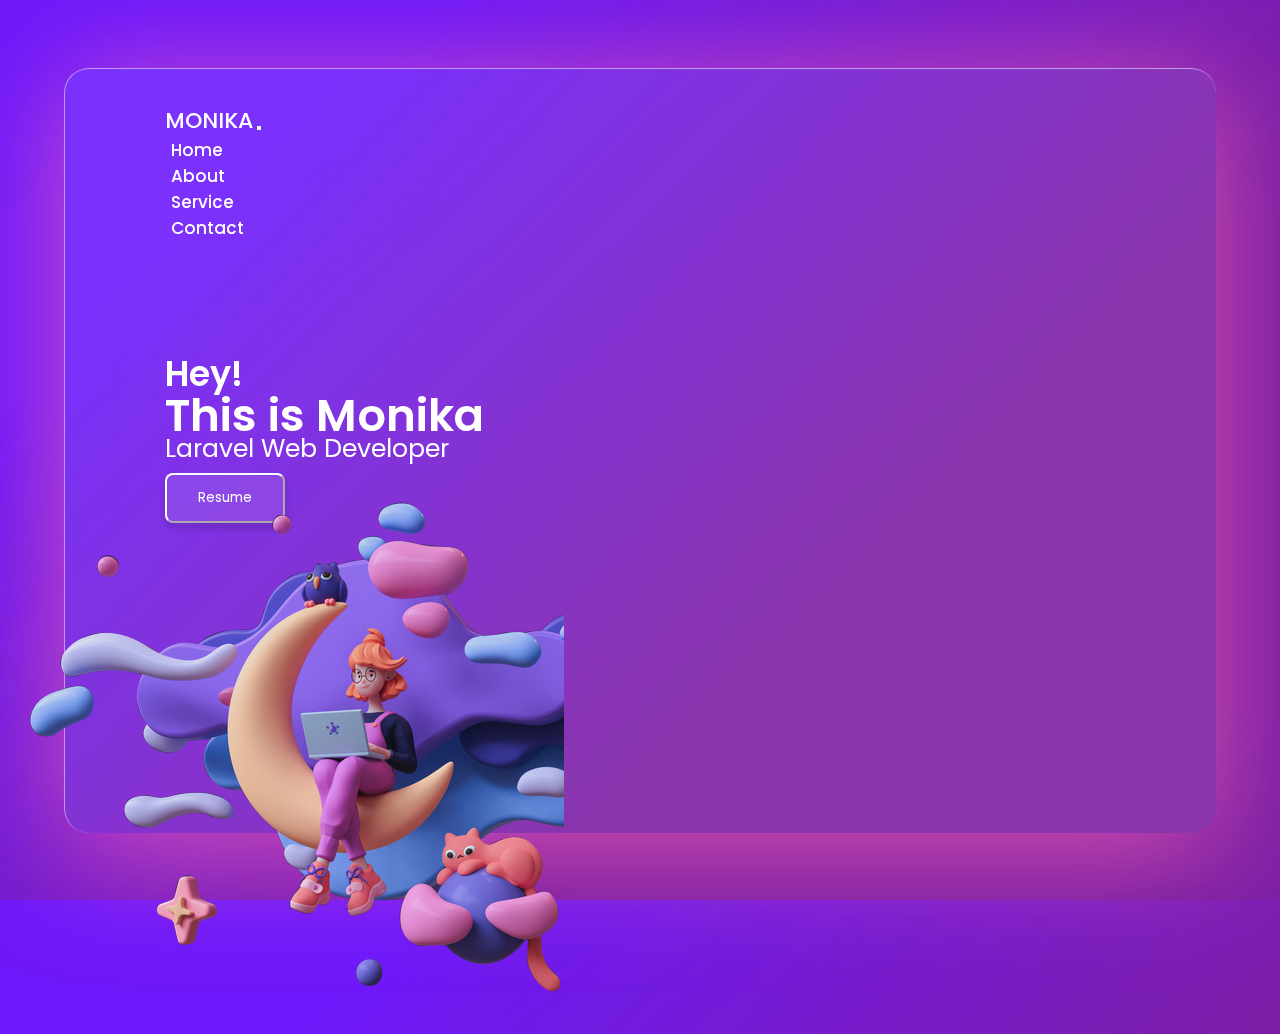
<file: index.html>
<!doctype html>
<html lang="en">
  <head>
    <!-- Required meta tags -->
    <meta charset="utf-8">
    <meta name="viewport" content="width=device-width, initial-scale=1">
    <!-- Bootstrap CSS -->
    <link href="https://cdn.jsdelivr.net/npm/bootstrap@5.0.0-beta3/dist/css/bootstrap.min.css" rel="stylesheet" integrity="sha384-eOJMYsd53ii+scO/bJGFsiCZc+5NDVN2yr8+0RDqr0Ql0h+rP48ckxlpbzKgwra6" crossorigin="anonymous">
    <!-- custom link -->
    <link rel="stylesheet" href="fonts/css/font-awesome.min.css">
    <link rel="stylesheet" type="text/css" href="css/responsive.css">
    <link rel="stylesheet" href="css/style.css">
    <title>My Portfolio</title>
  </head>
  <body>
    <header>
      <nav class="navbar navbar-expand-lg">
        <div class="container-fluid">
          <a class="navbar-brand" href="#">MONIKA</a>
          <button class="navbar-toggler" type="button" data-bs-toggle="collapse" data-bs-target="#navbarNav" aria-controls="navbarNav" aria-expanded="false" aria-label="Toggle navigation">
          <span class="navbar-toggler-icon"></span>
          </button>
          <div class="collapse navbar-collapse" id="navbarNav">
            <div class="mx-auto"></div>
            <ul class="navbar-nav">
              <li class="nav-item">
                <a class="nav-link active" aria-current="page" href="#">Home</a>
              </li>
              <li class="nav-item">
                <a class="nav-link" href="about.html">About</a>
              </li>
              <li class="nav-item">
                <a class="nav-link" href="service.html">Service</a>
              </li>
              <li class="nav-item">
                <a class="nav-link" href="contact.html">Contact</a>
              </li>
            </ul>
          </div>
        </div>
      </nav>
      
      <section>
        <div class="row">
          <div class="col-lg-6">
            <div class="text-content">
              <h2>Hey!</h2>
              <h1>This is Monika</h1>
              <p>Laravel Web Developer</p>
              <button type="button" class="btn">Resume</button>
            </div>
          </div>
          <div class="col-lg-6 text-photo">
            <img src="img/cp.png">
          </div>
        </div>
      </section>
    </header>

    <section>
      <div class="area">
        <ul class="circles">
          <li></li>
          <li></li>
          <li></li>
          <li></li>
          <li></li>
          <li></li>
          <li></li>
          <li></li>
          <li></li>
          <li></li>
        </ul>
      </div>
    </section>
    
    
   
    
    <script src="https://cdn.jsdelivr.net/npm/@popperjs/core@2.9.1/dist/umd/popper.min.js" integrity="sha384-SR1sx49pcuLnqZUnnPwx6FCym0wLsk5JZuNx2bPPENzswTNFaQU1RDvt3wT4gWFG" crossorigin="anonymous"></script>
    <script src="https://cdn.jsdelivr.net/npm/bootstrap@5.0.0-beta3/dist/js/bootstrap.min.js" integrity="sha384-j0CNLUeiqtyaRmlzUHCPZ+Gy5fQu0dQ6eZ/xAww941Ai1SxSY+0EQqNXNE6DZiVc" crossorigin="anonymous"></script>
    
    <script>
    window.console = window.console || function(t) {};
    if (document.location.search.match(/type=embed/gi)) {
    window.parent.postMessage("resize", "*");
    }
    </script>
  </body>
</html>
</file>
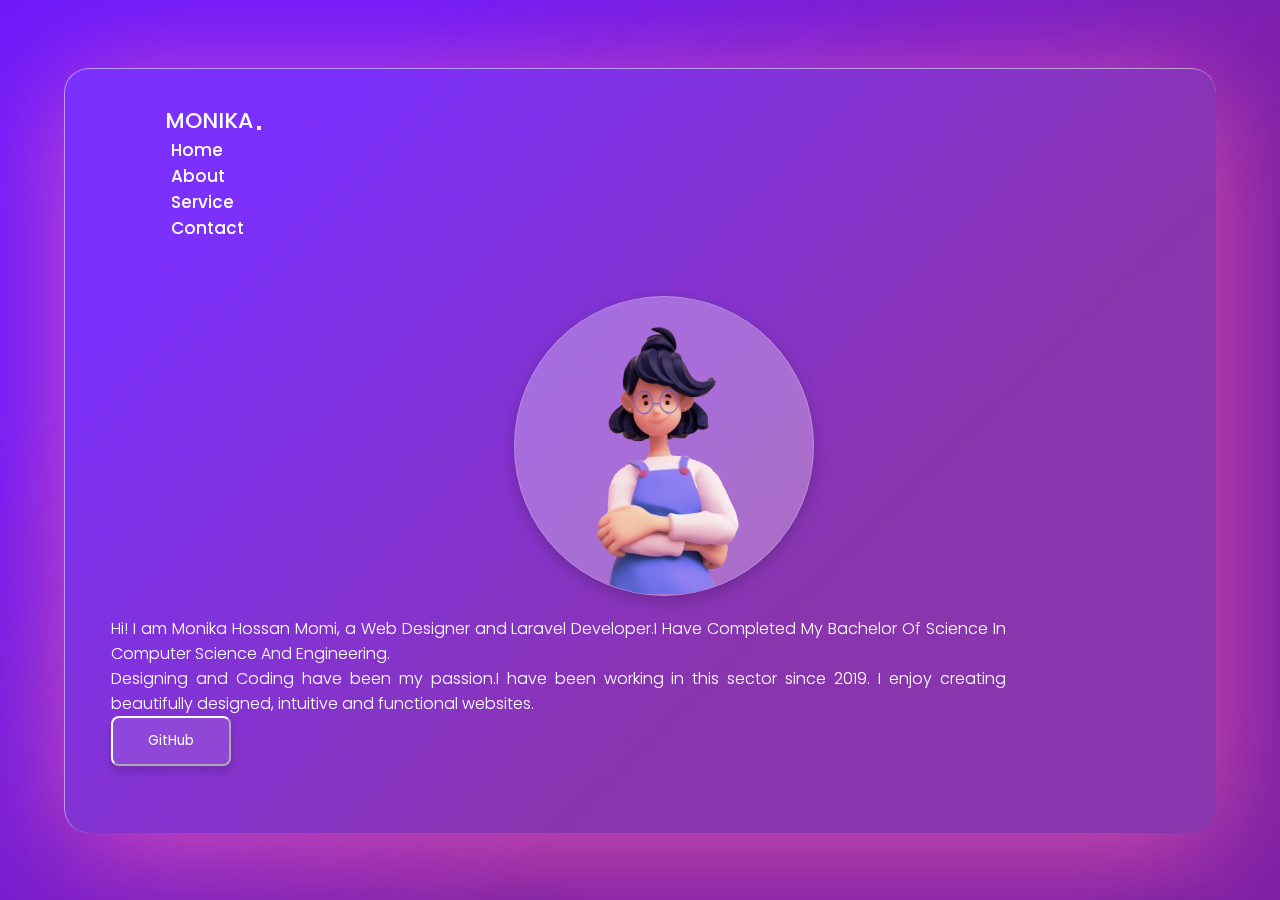
<file: about.html>
<!doctype html>
<html lang="en">
  <head>
    <!-- Required meta tags -->
    <meta charset="utf-8">
    <meta name="viewport" content="width=device-width, initial-scale=1">
    <!-- Bootstrap CSS -->
    <link href="https://cdn.jsdelivr.net/npm/bootstrap@5.0.0-beta3/dist/css/bootstrap.min.css" rel="stylesheet" integrity="sha384-eOJMYsd53ii+scO/bJGFsiCZc+5NDVN2yr8+0RDqr0Ql0h+rP48ckxlpbzKgwra6" crossorigin="anonymous">
    <!-- custom link -->
    <link rel="stylesheet" href="fonts/css/font-awesome.min.css">
    <link rel="stylesheet" href="css/style.css">
    <title>My Portfolio</title>
  </head>
  <body>
    <header>
      <nav class="navbar navbar-expand-lg">
        <div class="container-fluid">
          <a class="navbar-brand" href="#">MONIKA</a>
          <button class="navbar-toggler" type="button" data-bs-toggle="collapse" data-bs-target="#navbarNav" aria-controls="navbarNav" aria-expanded="false" aria-label="Toggle navigation">
          <span class="navbar-toggler-icon"></span>
          </button>
          <div class="collapse navbar-collapse" id="navbarNav">
            <div class="mx-auto"></div>
            <ul class="navbar-nav">
              <li class="nav-item">
                <a class="nav-link active" aria-current="page" href="index.html">Home</a>
              </li>
              <li class="nav-item">
                <a class="nav-link" href="about.html">About</a>
              </li>
              <li class="nav-item">
                <a class="nav-link" href="service.html">Service</a>
              </li>
              <li class="nav-item">
                <a class="nav-link" href="contact.html">Contact</a>
              </li>
            </ul>
          </div>
        </div>
      </nav>
      <section>
      <div class="row">
        <div class="container">
          <div class="col-md-5">
            <div class="card">
                <div class="imgBx">
                    <img src="img/q.png" alt="">
                </div>
                <div class="content">
                    <div class="contentBx">
                        <h3>Monika Momi<br><span>Web Developer</span></h3>
                    </div>
                    <ul class="sci">
                        <li style="--i:1;"><a href=""><i class="fa fa-facebook"></i></a></li>
                        <li style="--i:2;"><a href=""><i class="fa fa-twitter"></i></a></li>
                        <li style="--i:3;"><a href=""><i class="fa fa-linkedin"></i></a></li>
                    </ul>
                </div>
            </div>
            </div>
            <div class="col-md-7">
          <div class="about-text">
            <p>Hi! I am Monika Hossan Momi, a Web Designer and Laravel Developer.I Have Completed My Bachelor Of Science In Computer Science And Engineering. </p>
            <p>Designing and Coding have been my passion.I have been working in this sector since 2019. I enjoy creating beautifully designed, intuitive and functional websites.</p>
            <button type="button" class="btn">GitHub</button>
          </div>
          
        </div>
         </div>
    
     
      
        
      </section>
</div>
    </header>


    <section>
      <div class="area">
        <ul class="circles">
          <li></li>
          <li></li>
          <li></li>
          <li></li>
          <li></li>
          <li></li>
          <li></li>
          <li></li>
          <li></li>
          <li></li>
        </ul>
      </div>
    </section>
    
    
   
    
    <script src="https://cdn.jsdelivr.net/npm/@popperjs/core@2.9.1/dist/umd/popper.min.js" integrity="sha384-SR1sx49pcuLnqZUnnPwx6FCym0wLsk5JZuNx2bPPENzswTNFaQU1RDvt3wT4gWFG" crossorigin="anonymous"></script>
    <script src="https://cdn.jsdelivr.net/npm/bootstrap@5.0.0-beta3/dist/js/bootstrap.min.js" integrity="sha384-j0CNLUeiqtyaRmlzUHCPZ+Gy5fQu0dQ6eZ/xAww941Ai1SxSY+0EQqNXNE6DZiVc" crossorigin="anonymous"></script>
    
    <script>
    window.console = window.console || function(t) {};
    if (document.location.search.match(/type=embed/gi)) {
    window.parent.postMessage("resize", "*");
    }
    </script>
  </body>
</html>
</file>
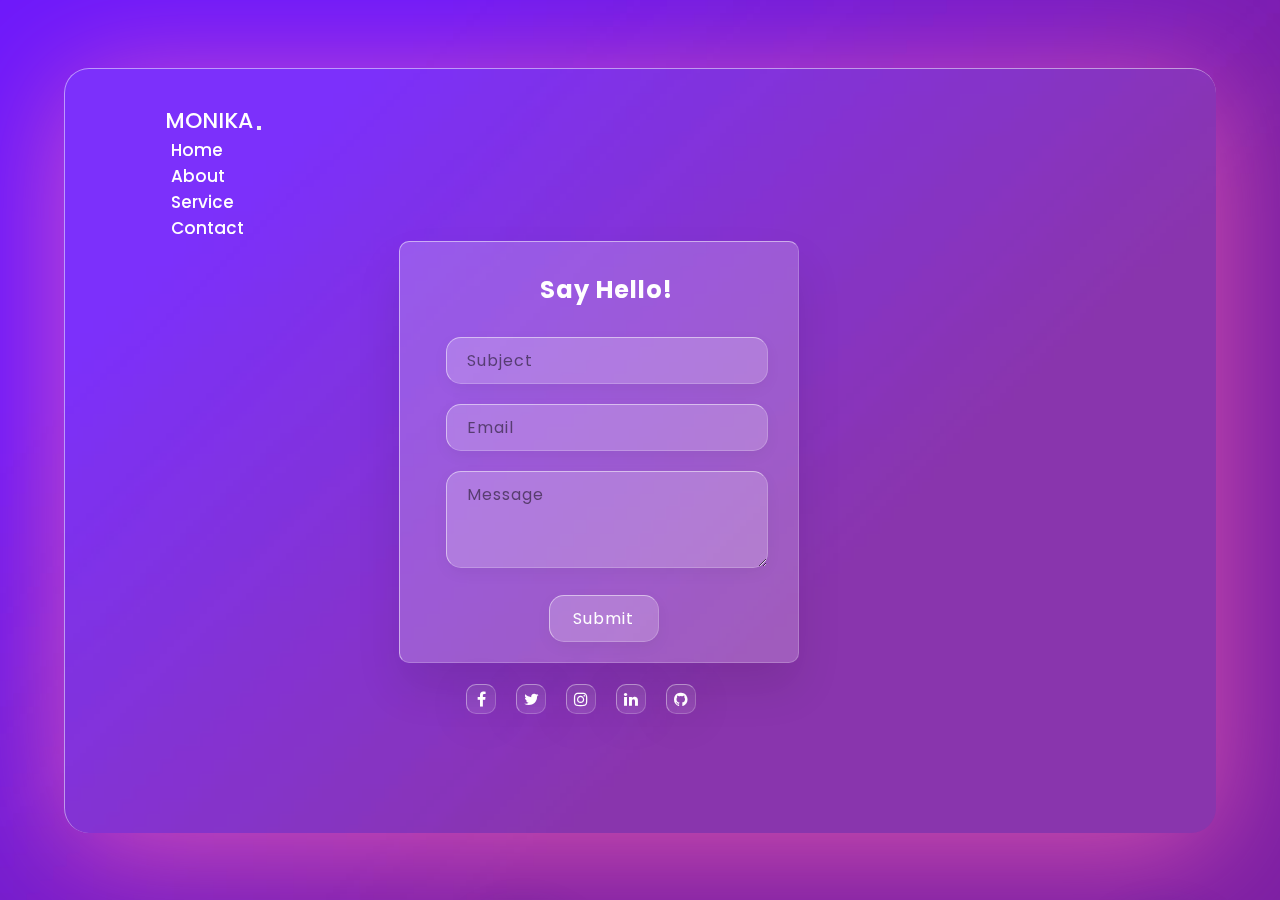
<file: contact.html>
<!doctype html>
<html lang="en">
  <head>
    <!-- Required meta tags -->
    <meta charset="utf-8">
    <meta name="viewport" content="width=device-width, initial-scale=1">
    <!-- Bootstrap CSS -->
    <link href="https://cdn.jsdelivr.net/npm/bootstrap@5.0.0-beta3/dist/css/bootstrap.min.css" rel="stylesheet" integrity="sha384-eOJMYsd53ii+scO/bJGFsiCZc+5NDVN2yr8+0RDqr0Ql0h+rP48ckxlpbzKgwra6" crossorigin="anonymous">
    <!-- custom link -->
    <link rel="stylesheet" href="fonts/css/font-awesome.min.css">
    <link rel="stylesheet" href="css/style.css">
    <title>My Portfolio</title>
  </head>
  <body>
    <header>
      <nav class="navbar navbar-expand-lg">
        <div class="container-fluid">
          <a class="navbar-brand" href="#">MONIKA</a>
          <button class="navbar-toggler" type="button" data-bs-toggle="collapse" data-bs-target="#navbarNav" aria-controls="navbarNav" aria-expanded="false" aria-label="Toggle navigation">
          <span class="navbar-toggler-icon"></span>
          </button>
          <div class="collapse navbar-collapse" id="navbarNav">
            <div class="mx-auto"></div>
            <ul class="navbar-nav">
              <li class="nav-item">
                <a class="nav-link active" aria-current="page" href="index.html">Home</a>
              </li>
              <li class="nav-item">
                <a class="nav-link" href="about.html">About</a>
              </li>
              <li class="nav-item">
                <a class="nav-link" href="service.html">Service</a>
              </li>
              <li class="nav-item">
                <a class="nav-link" href="contact.html">Contact</a>
              </li>
            </ul>
          </div>
        </div>
      </nav>
      <div class="box">
        <div class="container">
          <div class="form-wrapper">
            <h2 class="form__title">Say Hello!</h2>
            <form class="form">
              <div class="form-input-group">
                <input class="form__input" type="text" placeholder="Subject">
              </div>
              <div class="form-input-group">
                <input class="form__input" type="email" placeholder="Email">
              </div>
              <div class="form-input-group">
                <textarea rows="3" class="form__input"  placeholder="Message"></textarea>
              </div>
              <div class="form-input-group">
                <input class="form__input form__button" type="submit" value="Submit">
              </div>
              
            </form>
          </div>
        </div>
      </div>
      <section>
        <ul class="icon">
          <li><a href="#"><i class="fa fa-facebook" aria-hidden="true"></i></a></li>
          <li><a href="#"><i class="fa fa-twitter" aria-hidden="true"></i></a></li>
          <li><a href="#"><i class="fa fa-instagram" aria-hidden="true"></i></a></li>
          <li><a href="#"><i class="fa fa-linkedin" aria-hidden="true"></i></a></li>
          <li><a href="#"><i class="fa fa-github" aria-hidden="true"></i></a></li>
        </ul>
      </section>
      
    </header>
    <section>
      <div class="area">
        <ul class="circles">
          <li></li>
          <li></li>
          <li></li>
          <li></li>
          <li></li>
          <li></li>
          <li></li>
          <li></li>
          <li></li>
          <li></li>
        </ul>
      </div>
    </section>
    
    
    <script src="https://cdn.jsdelivr.net/npm/@popperjs/core@2.9.1/dist/umd/popper.min.js" integrity="sha384-SR1sx49pcuLnqZUnnPwx6FCym0wLsk5JZuNx2bPPENzswTNFaQU1RDvt3wT4gWFG" crossorigin="anonymous"></script>
    <script src="https://cdn.jsdelivr.net/npm/bootstrap@5.0.0-beta3/dist/js/bootstrap.min.js" integrity="sha384-j0CNLUeiqtyaRmlzUHCPZ+Gy5fQu0dQ6eZ/xAww941Ai1SxSY+0EQqNXNE6DZiVc" crossorigin="anonymous"></script>
    
    <script>
    window.console = window.console || function(t) {};
    if (document.location.search.match(/type=embed/gi)) {
    window.parent.postMessage("resize", "*");
    }
    </script>
  </body>
</html>
</file>
<file: css/responsive.css>
@media (max-width:320px) {
  header .navbar{
    flex-direction: column;
    align-items: center;
    justify-content: center;
    padding: 15px 5px;
  }
  .navbar .menu {
    margin: 10px 0 20px 0;
  }
  header .text-content{
    margin: 30px 0 0 20px ;
    width: 70%;
  }
  header .text-content h2{
    font-size: 20px;
  }
}
@media (max-width:410px) {
  header{
    height: 100vh;
    width: 100%;
    border-radius: 0px;
  }
  header .navbar{
    padding: 15px 10px;
}
}
</file>
<file: css/style.css>
@import url('https://fonts.googleapis.com/css2?family=Poppins:wght@200;300;400;500;600;700&display=swap');
*{
margin: 0;
padding: 0;
box-sizing: border-box;
font-family: 'Poppins',sans-serif;
transition: all 0.3s ease;
}
body{
height: 100vh;
width: 100%;
display: flex;
background-image: url(../img/c.png);
background-size: cover;
overflow: hidden;
}
header{
height: 85vh;
width: 90%;
background: rgba(255, 255, 255, 0.1);
box-shadow: 0 15px 120px rgba(255,105,180, 0.7);
border-top: 1px solid rgba(255, 255, 255, 0.5);
border-left: 1px solid rgba(255, 255, 255, 0.5);
backdrop-filter: blur(3px);
z-index: 12;
border-radius: 25px;
margin: auto;
position: relative;
}
header .navbar{
margin: auto;
width: 100%;
padding: 35px 100px;
border-radius: 25px;
display: flex;
justify-content: space-between;
align-items: center;
}
.navbar .menu{
display: flex;
flex-wrap: wrap;
}
.navbar a{
text-decoration: none;
font-size: 22px;
color: #fff;
font-weight: 500;
}
.navbar-nav  li{
list-style: none;
margin: 0 6px;
}
.navbar-nav li a{
color: #fff;
text-decoration: none;
font-size: 17px;
font-weight: 500;
transition: all 0.3s ease;
}
.navbar-nav li a:hover{
color: #f08080;
}
.text-content{
width: 100%;
margin: 70px 0 0 100px ;
}
.text-content h2{
font-size: 35px;
font-weight: 600;
color: #fff;
line-height: 3.5rem;
}
.text-content h1{
font-size: 45px;
font-weight: 600;
color: #fff;
line-height: 1.8rem;
}
.text-content p{
font-size: 25px;
margin-bottom: 5px;
color: #fff;
}
.text-content .btn {
outline: none;
height: 50px;
width: 120px;
color: #fff;
border-radius: 8px;
cursor: pointer;
border-color: #fff;
box-shadow: 0 5px 5px 2px rgba(0, 0, 0, 0.1);
background: rgba(255,255,255,0.1);

}
.text-photo img{
padding: 0;
margin: -55px 0 0 -149px;
}
.text-content .btn:hover{
background: rgba(240,128,128,1);
transform: translatey(2px);
box-shadow: none;

}
.circles{
position: absolute;
top: 0;
left: 0;
width: 100%;
height: 100%;
overflow: hidden;
}
.circles li{
position: absolute;
display: block;
list-style: none;
width: 20px;
height: 20px;
background: rgba(255, 255, 255, 0.1);
box-shadow: 0 8px 32px 0 rgba(31, 38, 135, 0.2);
backdrop-filter: blur(10px);
-webkit-backdrop-filter: blur(10px);
border-radius: 80px;
border: 1px solid rgba(255, 255, 255, 0.18);
animation: animate 25s linear infinite;
bottom: -150px;

}
.circles li:nth-child(1){
left: 25%;
width: 80px;
height: 80px;
animation-delay: 0s;
}
.circles li:nth-child(2){
left: 10%;
width: 60px;
height: 60px;
animation-delay: 2s;
animation-duration: 12s;
}
.circles li:nth-child(3){
left: 70%;
width: 20px;
height: 20px;
animation-delay: 4s;
}
.circles li:nth-child(4){
left: 40%;
width: 60px;
height: 60px;
animation-delay: 0s;
animation-duration: 18s;
}
.circles li:nth-child(5){
left: 65%;
width: 20px;
height: 20px;
animation-delay: 0s;
}
.circles li:nth-child(6){
left: 75%;
width: 110px;
height: 110px;
animation-delay: 3s;
}
.circles li:nth-child(7){
left: 35%;
width: 150px;
height: 150px;
animation-delay: 7s;
}
.circles li:nth-child(8){
left: 50%;
width: 25px;
height: 25px;
animation-delay: 15s;
animation-duration: 45s;
}
.circles li:nth-child(9){
left: 20%;
width: 15px;
height: 15px;
animation-delay: 2s;
animation-duration: 35s;
}
.circles li:nth-child(10){
left: 85%;
width: 150px;
height: 150px;
animation-delay: 0s;
animation-duration: 11s;
}
@keyframes animate {
0%{
transform: translateY(0) rotate(0deg);
opacity: 1;
border-radius: 0;
}
100%{
transform: translateY(-1000px) rotate(720deg);
opacity: 0;
border-radius: 50%;
}
}
/*==================contact form===================*/
.box {
position: relative;
display: flex;
align-items: center;
justify-content: center;
width: 400px;
min-height: 150px;
background-color: rgba(255, 255, 255, 0.1);
border-radius: 10px;
backdrop-filter: blur(5px);
box-shadow: 0 25px 45px rgba(0, 0, 0, 0.1);
border: 1px solid rgba(255, 255, 255, 0.5);
border-right: 1px solid rgba(255, 255, 255, 0.2);
border-bottom: 1px solid rgba(255, 255, 255, 0.2);
margin-left: 29%;
margin-top: -3%;
}
.form-wrapper {
position: relative;
width: 100%;
height: 100%;
padding: 0 30px;
}
.form__title {
position: relative;
color: #fff;
font-size: 24px;
letter-spacing: 1px;
margin-bottom: 30px;
margin-top: 30px;
text-align: center;
}
.form-input-group {
width: 100%;
margin-top: 20px;
}
.form__input {
width: 100%;
background-color: rgba(255, 255, 255, 0.2);
border: none;
outline: none;
padding: 10px 20px;
border-radius: 15px;
border: 1px solid rgba(255, 255, 255, 0.5);
border-right: 1px solid rgba(255, 255, 255, 0.2);
border-bottom: 1px solid rgba(255, 255, 255, 0.2);
font-size: 16px;
letter-spacing: 1px;
color: rgba(0, 0, 0, 0.4);
box-shadow: 0 5px 15px rgba(0, 0, 0, 0.05);
}
.form__input::placeholder {
color: rgba(0, 0, 0, 0.5);
}
.form__button {
background-color: 0 5px 15px rgba(0, 0, 0, 0.03);
max-width: 110px;
cursor: pointer;
margin-bottom: 20px;
color: #fff;
margin-left: 32%;
}
.form__button:hover{
background: rgba(240,128,128,1);
transform: translatey(2px);
box-shadow: none;
}

.icon {
position: relative;
display: flex;
z-index: 2;
margin-top: 1%;
margin-left: 34%;
}
.icon li {
position: relative;
list-style: none;
margin: 10px;
}
.icon li a {
position: relative;
width: 30px;
height: 30px;
display: inline-block;
border-radius: 10px;
display: flex;
justify-content: center;
align-items: center;
text-decoration: none;
color: #fff;
font-size: 1em;
border: 1px solid rgba(255,255,255,0.4);
border-right: 1px solid rgba(255,255,255,0.2);
border-bottom: 1px solid rgba(255,255,255,0.2);
box-shadow: 0 5px 45px rgba(0,0,0,0.1);
backdrop-filter: blur(2px);
transition: 0.5s;
overflow: hidden;
}
.icon li a:hover {
transform: translateY(-10px);
}
.icon li a::before {
content: '';
position: absolute;
top: 0;
left: 0;
width: 50px;
height: 100%;
background: rgba(255,255,255,0.5);
transform: skewX(45deg) translateX(150px);
transition: 0.5s;
}
.icon li a:hover::before {
transform: skewX(45deg) translateX(-150px);
}
/*=================about===================*/
.container {
position: relative;
display: flex;
justify-content: center;
align-items: center;
flex-wrap: wrap;
margin-left: 4%;

}
.container .card {
position: relative;
width: 300px;
height: 300px;
margin: 20px;
overflow: hidden;
box-shadow: 0 5px 15px rgba(0, 0, 0, 0.2);
border-radius: 50%;
display: flex;
justify-content: center;
align-items: center;
border: 1px solid rgba(255, 255, 255, 0.2);
background: rgba(255, 255, 255, 0.2);
backdrop-filter: blur(10px);
}
.container .card .imgBx img {
position: absolute;
top: 10%;
left: 0;
width: 100%;
height: 90%;
object-fit: cover;
}
.container .card .content {
position: absolute;
bottom: -160px;
width: 100%;
height: 110px;
display: flex;
justify-content: center;
align-items: center;
z-index: 10;
flex-direction: column;
backdrop-filter: blur(15px);
box-shadow: 0 -10px 10px rgba(0, 0, 0, 0.1);
border: 1px solid rgba(255, 255, 255, 0.2);
transition: bottom 0.5s;
transition-delay: 0.8s;
}
.container .card:hover .content {
bottom: 0;
transition-delay: 0s;
}
.container .card .content .contentBx h3 {
color: #fff;
text-transform: uppercase;
letter-spacing: 2px;
font-weight: 500;
font-size: 18px;
text-align: center;
margin: 20px 0 15px;
line-height: 1.1em;
transition: 0.5s;
opacity: 0;
transform: translateY(-20px);
transition-delay: 0.6s;
}
.container .card:hover .content .contentBx h3 {
opacity: 1;
transform: translateY(0px);
}
.container .card .content .contentBx h3 span {
font-size: 12px;
font-weight: 300;
text-transform: initial;
}
.container .card .content .sci {
position: relative;
bottom: 10px;
display: flex;
margin-left: -32px;
}
.container .card .content .sci li {
list-style: none;
margin: 0 10px;
transform: translateY(40px);
transition: 0.5s;
opacity: 0;
transition-delay: calc(0.2s * var(--i));
}
.container .card:hover .content .sci li {
transform: translateY(0px);
opacity: 1;
}
.container .card .content .sci li a {
color: #fff;
font-size: 24px;
}
.about-text{
position: relative;
z-index: 99;
color: #fff;
text-align: justify;
margin-right: 19%;
font-weight: 300;
}
.about-text button{
  outline: none;
height: 50px;
width: 120px;
color: #fff;
border-radius: 8px;
cursor: pointer;
border-color: #fff;
box-shadow: 0 5px 5px 2px rgba(0, 0, 0, 0.1);
background: rgba(255,255,255,0.1);
}
.about-text button:hover{
background: rgba(240,128,128,1);
transform: translatey(2px);
box-shadow: none;
color: #fff;
}




.service  .servicelItem{
  
  backdrop-filter: blur(15px);
  box-shadow: 0 -10px 10px rgba(0, 0, 0, 0.1);
  border: 1px solid rgba(255, 255, 255, 0.2);
  
  background: rgba(255, 255, 255, 0.2);
  height: 300px;
  width: 300px;
  border-radius: 20px;
  margin-left: 16%;

  
}
.servicelItem h4{
	color:#fff;
	text-align: center;
	font-size: 20px;
}
.servicelItem p{
	color:#fff;
	text-align: center;
	font-weight: 200;
}
.serviceIcon i{
	font-size: 50px;
	padding: 46px 0px 10px 122px;
	color:#fff; 
}
.service .row{
	overflow: hidden;

}
.service{
	margin-top: 3%; 
}




.largura-skills {
	width: 320px;
}


.skills-bar {
  width: inherit;
  position: relative;
  float: left;
  padding: 30px 0;
}


.skills-bar .icoName {
  list-style: none;
  padding-top: 50px;
  margin-top: -91%;
      margin-left: 20%;
}
.skills-bar .icoName  li {
  margin-bottom: 30px;
  box-shadow: 0 -10px 10px rgba(0, 0, 0, 0.1);
  border: 1px solid rgba(255, 255, 255, 0.2);
  background: rgba(255, 255, 255, 0.2);
  height: 18px;
  border-radius: 10px;
    width: 270px;
}

.skills-bar .icoName li span {
  height: 16px;
  margin: 2px 0;
  background: rgba(255, 255, 255, 0.3);
  position: absolute;
  box-shadow: 0 -10px 10px rgba(0, 0, 0, 0.1);
  border-radius: 10px;
}

.ico {
position: relative;

z-index: 2;
margin-top: 1%;
/*margin-left: 34%;*/
}
.ico li {
position: relative;
list-style: none;
margin: 10px 0 20px 0;
}
.ico li a {
position: relative;
width: 30px;
height: 30px;
display: inline-block;
border-radius: 10px;
display: flex;
justify-content: center;
align-items: center;
text-decoration: none;
color: #fff;
font-size: 1em;
border: 1px solid rgba(255,255,255,0.4);
border-right: 1px solid rgba(255,255,255,0.2);
border-bottom: 1px solid rgba(255,255,255,0.2);
box-shadow: 0 5px 45px rgba(0,0,0,0.1);
backdrop-filter: blur(2px);
transition: 0.5s;
overflow: hidden;
}
.ico li a:hover {
transform: translateY(-10px);
}
.ico li a::before {
content: '';
position: absolute;
top: 0;
left: 0;
width: 50px;
height: 100%;
background: rgba(255,255,255,0.5);
transform: skewX(45deg) translateX(150px);
transition: 0.5s;
}
.ico li a:hover::before {
transform: skewX(45deg) translateX(-150px);
}
.html5 {
  width: 80%;
  animation: html5 1.4s ease-out;
}
.css3 {
  width: 80%;
  animation: css3 1.6s ease-out;
}

.bootstrap {
	width: 70%;
	animation: bootstrap 1.8s ease-out;
}

.javascript {
	width: 30%;
	animation: javascript 2s ease-out;
}

.laravel {
  width: 60%;
  animation: laravel 2.2s ease-out;
}

@keyframes html5 {
  0% {
    width: 0px;
  }
  100% {
    width: 80%;
  }
}
@keyframes css3 {
  0% {
    width: 0px;
  }
  100% {
    width: 80%;
  }
}

@keyframes bootstrap {
	0% {
		width: 0px;
	}
	100% {
		width: 70%;
	}
}

@keyframes javascript {
	0% {
		width: 0px;
	}
	100% {
		width: 80%
	}
}

@keyframes laravel {
  0% {
    width: 0px;
  }
  100% {
    width: 60%;
  }
}
</file>
